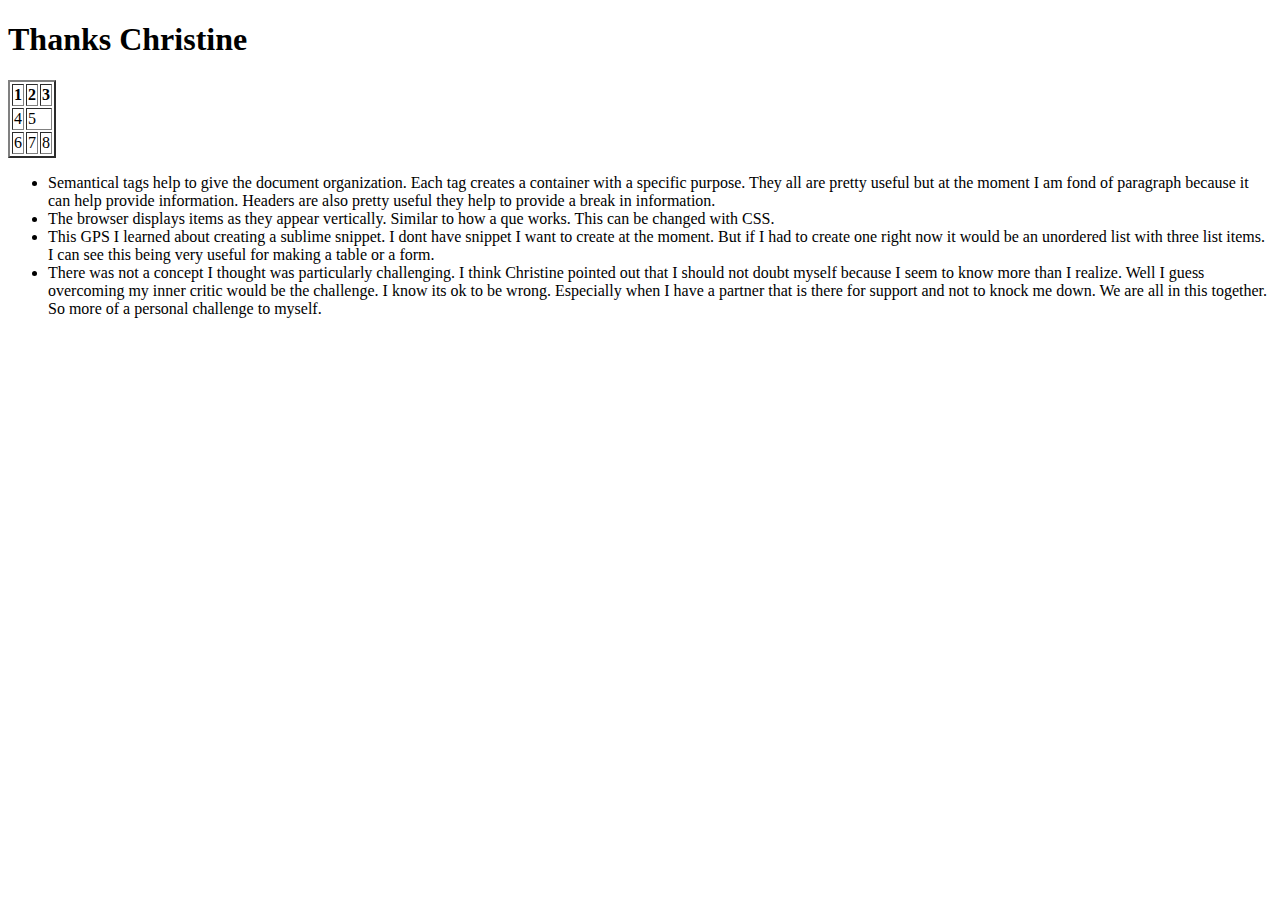
<file: html/gps/index.html>
<!DOCTYPE html>
<html>
<head>
	<title>GPS 1.2</title>
</head>
<body>
<h1>Thanks Christine</h1>
<table border="2px">
	<tr>
		<th>1</th>
		<th>2</th>
		<th>3</th>
	</tr>
	<tr>
		<td>4</td>
		<td colspan="2">5</td>
	</tr>
	<tr>
		<td>6</td>
		<td>7</td>
		<td>8</td>
	</tr>
</table>
<p>
	<ul>
		<li> Semantical tags help to give the document organization. Each tag creates a container with a specific purpose. They all are pretty useful but at the moment I am fond of paragraph because it can help provide information. Headers are also pretty useful they help to provide a break in information. </li>
		<li> The browser displays items as they appear vertically. Similar to how a que works. This can be changed with CSS.</li>
		<li> This GPS I learned about creating a sublime snippet. I dont have snippet I want to create at the moment. But if I had to create one right now it would be an unordered list with three list items. I can see this being very useful for making a table or a form.</li>
		<li> There was not a concept I thought was particularly challenging. I think Christine pointed out that I should not doubt myself because I seem to know more than I realize. Well I guess overcoming my inner critic would be the challenge. I know its ok to be wrong. Especially when I have a partner that is there for support and not to knock me down. We are all in this together. So more of a personal challenge to myself.</li>
	</ul>
</body>
</html>

<!--
-
  * Semantical tags help to give the document organization. Each tag creates a container with a specific purpose. They all are pretty useful but at the moment I am fond of paragraph because it can help provide information. Headers are also pretty useful they help to provide a break in information.
  * The browser displays items as they appear vertically. Similar to how a que works. This can be changed with CSS.</li>
  * This GPS I learned about creating a sublime snippet. I dont have snippet I want to create at the moment. But if I had to create one right now it would be an unordered list with three list items. I can see this being very useful for making a table or a form.
  * There was not a concept I thought was particularly challenging. I think Christine pointed out that I should not doubt myself because I seem to know more than I realize. Well I guess overcoming my inner critic would be the challenge. I know its ok to be wrong. Especially when I have a partner that is there for support and not to knock me down. We are all in this together. So more of a personal challenge to myself.
  
-->
</file>
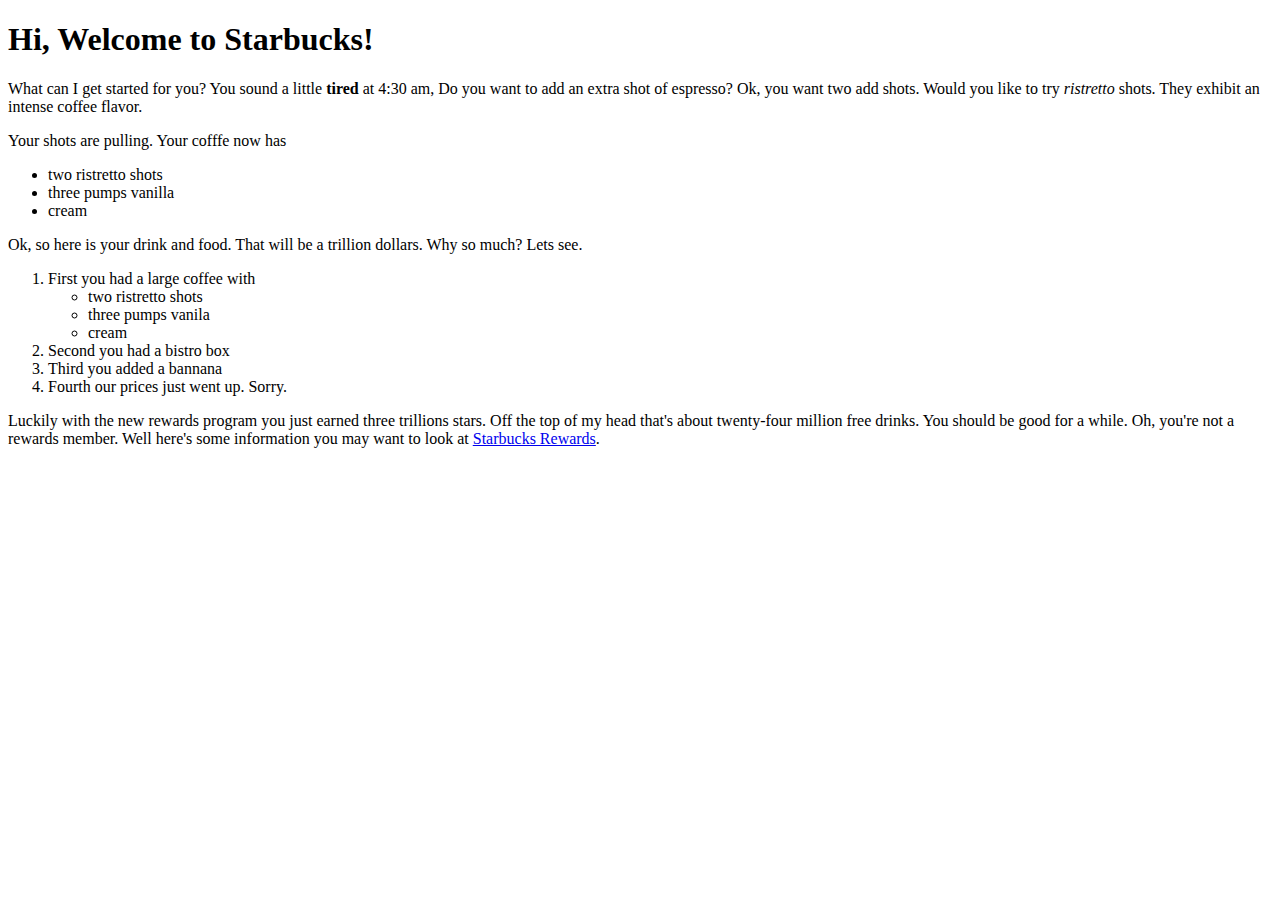
<file: html/web_basics/index.html>
<!DOCTYPE html>
<html>
<head>
	<title>That Barista Life</title>
</head>
	<body>
	<h1>Hi, Welcome to Starbucks!</h1>
	<p>What can I get started for you? You sound a little <strong>tired</strong> at 4:30 am, Do you want to add an extra shot of espresso? Ok, you want two add shots. Would you like to try <em>ristretto</em> shots. They  exhibit an intense coffee flavor.</p>
	<p>Your shots are pulling. Your cofffe now has</p> 
		<ul>
			<li>two ristretto shots</li>
			<li>three pumps vanilla</li>
			<li>cream</li>
		</ul>
	<p>Ok, so here is your drink and food. That will be a trillion dollars. Why so much? Lets see.</p>
		<ol>
			<li>First you had a large coffee with 
				<ul>
					<li>two ristretto shots</li>
					<li>three pumps vanila</li>
					<li>cream</li>
				</ul>
			<li>Second you had a bistro box</li>
			<li>Third you added a bannana</li>
			<li>Fourth our prices just went up. Sorry.</li>
		</ol>
	<p>Luckily with the new rewards program you just earned three trillions stars. Off the top of my head that's about twenty-four million free drinks. You should be good for a while. Oh, you're not a rewards member. Well here's some information you may want to look at 
		<a href="http://www.starbucks.com/promo/rewards?utm_source=landingpage&utm_medium=display&utm_campaign=starbucksrewards">Starbucks Rewards</a>.</p>
	</body>
</html>
</file>
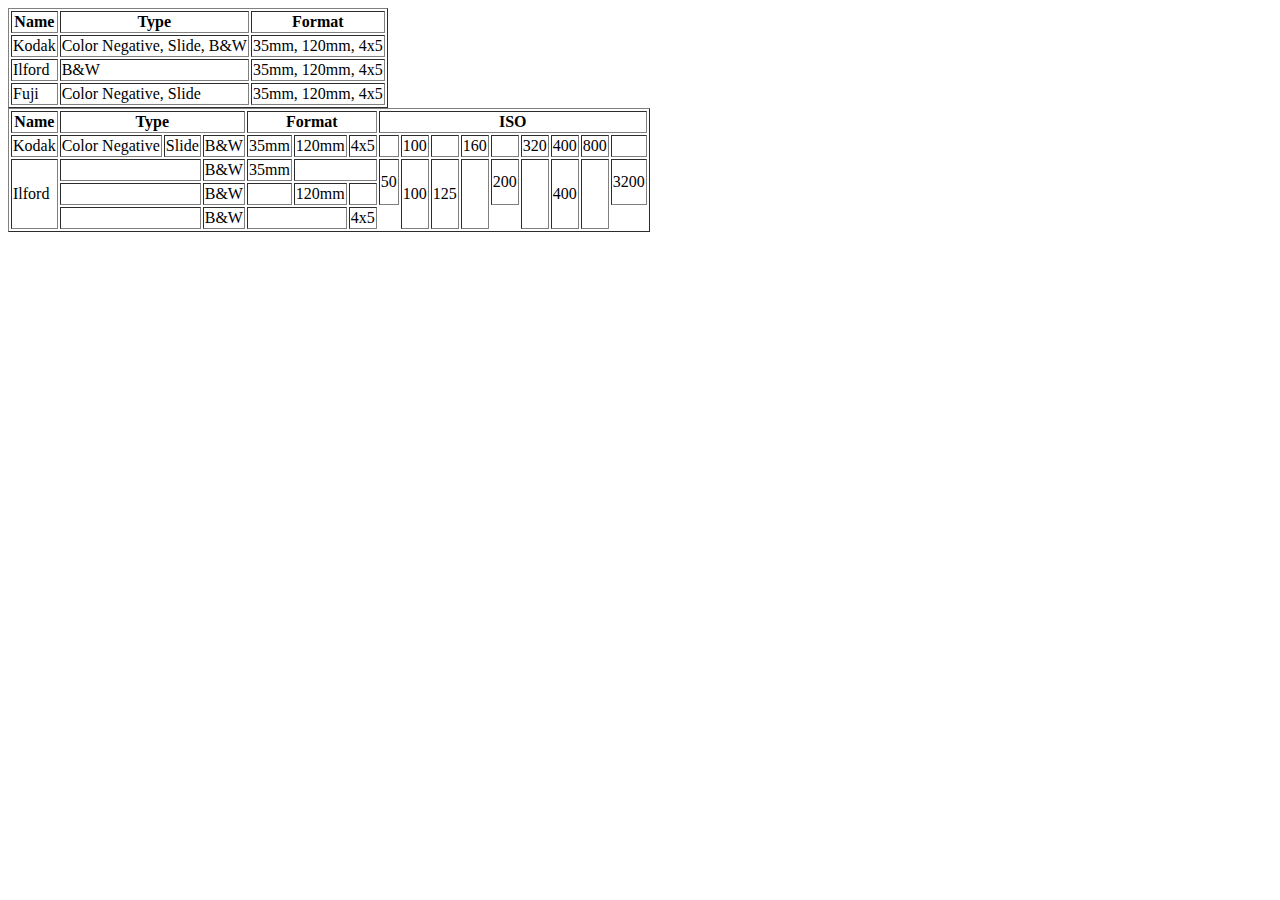
<file: html/practice-table.html>
<!DOCTYPE html>
<html>
<head>
	<title>Film</title>
</head>
<body>
<table border=1>
	<tr>
		<th>Name</th>
		<th>Type</th>
		<th>Format</th>
	</tr>
	<tr>
		<td>Kodak</td>
		<td>Color Negative, Slide, B&W</td>
		<td>35mm, 120mm, 4x5</td>
	</tr>
	<tr>
		<td>Ilford</td>
		<td>B&W</td>
		<td>35mm, 120mm, 4x5</td>
	</tr>
	<tr>
		<td>Fuji</td>
		<td>Color Negative, Slide</td>
		<td>35mm, 120mm, 4x5</td>
</table>
<table border=1>
	<tr>
		<th>Name</th>
		<th colspan="3">Type</th>
		<th colspan="3">Format</th>
		<th colspan="9">ISO</th>
	</tr>
	<tr>
		<td>Kodak</td>
		<td>Color Negative</td>
		<td>Slide</td>
		<td>B&W</td>
		<td>35mm</td>
		<td>120mm</td>
		<td>4x5</td>
		<td>&nbsp;</td>
		<td>100</td>
		<td>&nbsp;</td>
		<td>160</td>
		<td>&nbsp;</td>
		<td>320</td>
		<td>400</td>
		<td>800</td>
		<td>&nbsp;</td>
	</tr>
	<tr>
		<td rowspan="3">Ilford</td>
		<td colspan="2">&nbsp;</td>
		<td>B&W</td>
		<td>35mm</td>
		<td colspan="2">&nbsp;</td>
		<td rowspan="2">50</td>
		<td rowspan="3">100</td>
		<td rowspan="3">125</td>
		<td rowspan="3">&nbsp;</td>
		<td rowspan="2">200</td>
		<td rowspan="3">&nbsp;</td>
		<td rowspan="3">400</td>
		<td rowspan="3">&nbsp;</td>
		<td rowspan="2">3200</td>
	</tr>
	<tr>
		<td colspan="2">&nbsp;</td>
		<td>B&W</td>
		<td>&nbsp;</td>
		<td>120mm</td>
		<td>&nbsp;</td>
	</tr>
	<tr>
		<td colspan="2">&nbsp;</td>
		<td>B&W</td>
		<td colspan="2">&nbsp;</td>
		<td>4x5</td>
</table>
</body>
</html>
</file>
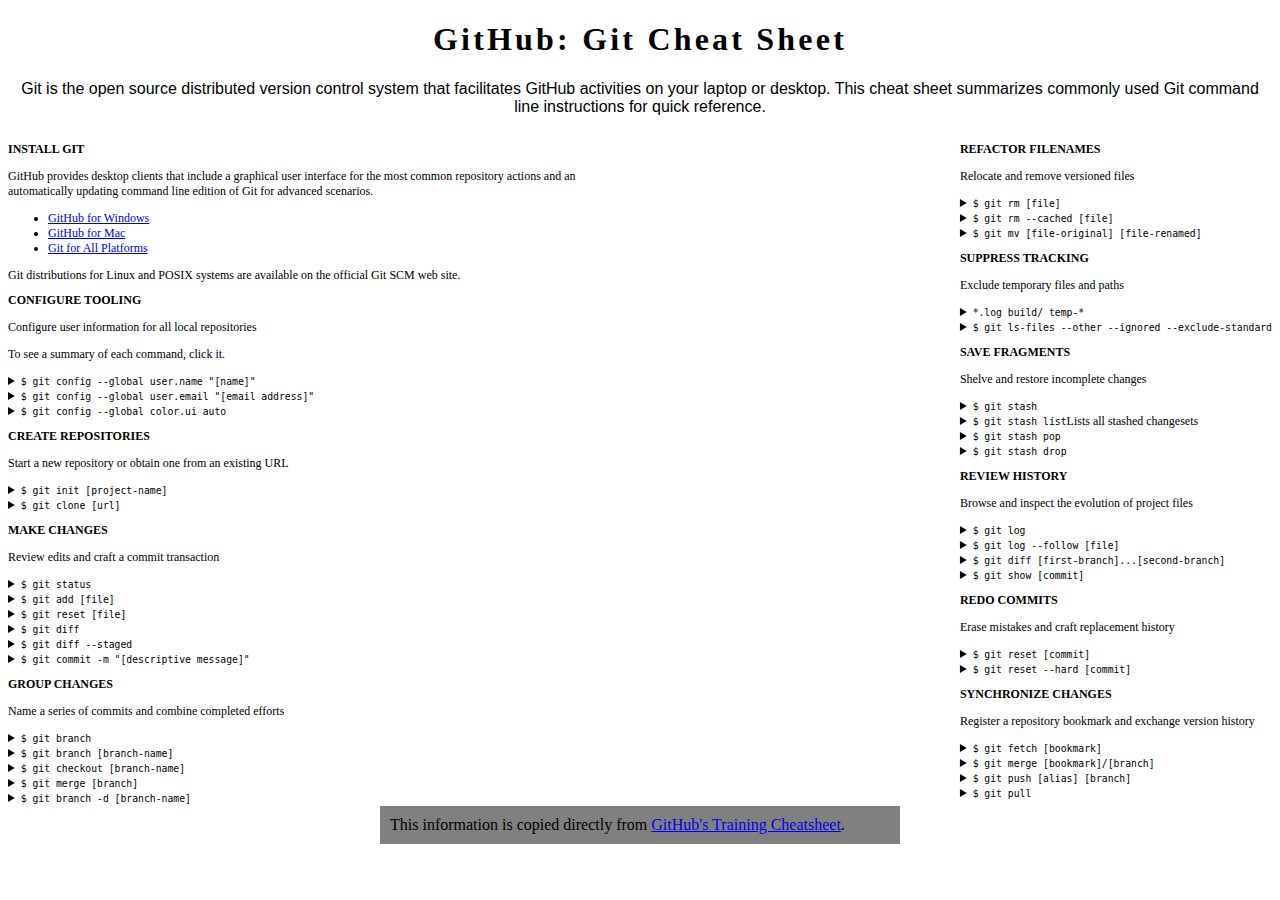
<file: css/gps/gps2-1.html>
<!--
Write your names here:
1. Anders Krakenes
2. Jordan Munoz
We spent [#] hours on this challenge.
-->

<!-- This challenge uses HTML5 syntax that may not be available in all browsers (It works in Chrome and Safari, from my testing. (<details> and<summary>). -->

<!DOCTYPE html>
<html lang="en">
  <head>
    <meta charset="UTF-8">
    <link rel="stylesheet" href="gps2-1.css">  <!-- Insert a link to the stylesheet here -->
    <title>Git Cheat Sheet</title>
  </head>

  <body>
    <header>
      <h1>GitHub: Git Cheat Sheet</h1>
      <p>Git is the open source distributed version control system that
        facilitates GitHub activities on your laptop or desktop.
        This cheat sheet summarizes commonly used Git command line
        instructions for quick reference.</p>
    </header>

    <section class="column-1">
      <article>
        <h2>INSTALL GIT</h2>
        <p>GitHub provides desktop clients that include a graphical user
        interface for the most common repository actions and an automatically
        updating command line edition of Git for advanced scenarios.</p>
        <ul>
          <li><a href="https://windows.github.com">GitHub for Windows</a></li>
          <li><a href="https://mac.github.com">GitHub for Mac</a></li>
          <li><a href="http://git-scm.com">Git for All Platforms</a></li>
        </ul>

        Git distributions for Linux and POSIX systems are available on the
        official Git SCM web site.
      </article>

      <article>
        <h2>CONFIGURE TOOLING</h2>
        <p>Configure user information for all local repositories</p>
        <p> To see a summary of each command, click it.</p>

        <details>
          <summary><code>$ git config --global user.name "[name]"</code></summary>
          <p>Sets the name you want attached to your commit transactions</p>
        </details>

        <details>
          <summary><code>$ git config --global user.email "[email address]"</code></summary>
          <p>Sets the email you want atached to your commit transactions</p>
        </details>

        <details>
          <summary><code>$ git config --global color.ui auto</code></summary>
          <p>Enables helpful colorization of command line output</p>
        </details>
      </article>

      <article>
        <h2>CREATE REPOSITORIES</h2>
        <p>Start a new repository or obtain one from an existing URL</p>

        <details>
          <summary><code>$ git init [project-name]</code></summary>
          <p>Creates a new local repository with the specified name</p>
        </details>

        <details>
          <summary><code>$ git clone [url]</code></summary>
          <p>Downloads a project and its entire version history</p>
        </details>
      </article>

      <article>
        <h2>MAKE CHANGES</h2>
        <p>Review edits and craft a commit transaction</p>

        <details>
          <summary><code>$ git status</code></summary>
          <p>Lists all new or modified files to be committed</p>
        </details>

        <details>
          <summary><code>$ git add [file]</code></summary>
          <p>Snapshots the file in preparation for versioning</p>
        </details>

        <details>
          <summary><code>$ git reset [file]</code></summary>
          <p>Unstages the file, but preserve its contents</p>
        </details>

        <details>
          <summary><code>$ git diff</code></summary>
          <p>Shows file differences not yet staged</p>
        </details>

        <details>
          <summary><code>$ git diff --staged</code></summary>
          <p>Shows file differences between staging and the last file version</p>
        </details>

        <details>
          <summary><code>$ git commit -m "[descriptive message]"</code></summary>
          <p>Records file snapshots permanently in version history</p>
        </details>
      </article>

      <article>
        <h2>GROUP CHANGES</h2>
        <p>Name a series of commits and combine completed efforts</p>

        <details>
          <summary><code>$ git branch</code></summary>
          <p>Lists all local branches in the current repository</p>
        </details>

        <details>
          <summary><code>$ git branch [branch-name]</code></summary>
          <p>Creates a new branch</p>
        </details>

        <details>
          <summary><code>$ git checkout [branch-name]</code></summary>
          <p>Switches to the specified branch and updates the working directory</p>
        </details>

        <details>
          <summary><code>$ git merge [branch]</code></summary>
          <p>Combines the specified branch’s history into the current branch</p>
        </details>

        <details>
          <summary><code>$ git branch -d [branch-name]</code></summary>
          <p>Deletes the specified branch</p>
        </details>
      </article>
    </section>

    <section class="column-2">
      <article>
        <h2>REFACTOR FILENAMES</h2>
        <p>Relocate and remove versioned files</p>

        <details>
          <summary><code>$ git rm [file]</code></summary>
          <p>Deletes the file from the working directory and stages the deletion</p>
        </details>

        <details>
          <summary><code>$ git rm --cached [file]</code></summary>
          <p>Removes the file from version control but preserves the file locally</p>
        </details>

        <details>
          <summary><code>$ git mv [file-original] [file-renamed]</code></summary>
          <p>Changes the file name and prepares it for commit</p>
        </details>
      </article>

      <article>
        <h2>SUPPRESS TRACKING</h2>
        <p>Exclude temporary files and paths</p>

        <details>
          <summary><code>*.log
                    build/
                    temp-*
          </code></summary>
          <p>A text file named .gitignore suppresses accidental versioning of files and paths matching the specified paterns</p>
        </details>

        <details>
          <summary><code>$ git ls-files --other --ignored --exclude-standard</code></summary>
          <p>Lists all ignored files in this project</p>
        </details>
      </article>

      <article>
        <h2>SAVE FRAGMENTS</h2>
        <p>Shelve and restore incomplete changes</p>

        <details>
          <summary><code>$ git stash</code></summary>
          <p>Temporarily stores all modified tracked files</p>
        </details>

        <details>
          <summary><code>$ git stash list</code>Lists all stashed changesets</summary>
          <p></p>
        </details>

        <details>
          <summary><code>$ git stash pop</code></summary>
          <p>Restores the most recently stashed files</p>
        </details>

        <details>
          <summary><code>$ git stash drop</code></summary>
          <p>Discards the most recently stashed changeset</p>
        </details>

      </article>

      <article>
        <h2>REVIEW HISTORY</h2>
        <p>Browse and inspect the evolution of project files</p>

        <details>
          <summary><code>$ git log</code></summary>
          <p>Lists version history for the current branch</p>
        </details>

        <details>
          <summary><code>$ git log --follow [file]</code></summary>
          <p>Lists version history for a file, including renames</p>
        </details>

        <details>
          <summary><code>$ git diff [first-branch]...[second-branch]</code></summary>
          <p>Shows content differences between two branches</p>
        </details>

        <details>
          <summary><code>$ git show [commit]</code></summary>
          <p>Outputs metadata and content changes of the specified commit</p>
        </details>
      </article>

      <article>
        <h2>REDO COMMITS</h2>
        <p>Erase mistakes and craft replacement history</p>

        <details>
          <summary><code>$ git reset [commit]</code></summary>
          <p>Undoes all commits after [commit], preserving changes locally</p>
        </details>

        <details>
          <summary><code>$ git reset --hard [commit]</code></summary>
          <p>Discards all history and changes back to the specified commit</p>
        </details>
      </article>

      <article>
        <h2>SYNCHRONIZE CHANGES</h2>
        <p>Register a repository bookmark and exchange version history</p>

        <details>
          <summary><code>$ git fetch [bookmark]</code></summary>
          <p>Downloads all history from the repository bookmark</p>
        </details>

        <details>
          <summary><code>$ git merge [bookmark]/[branch]</code></summary>
          <p>Combines bookmark’s branch into current local branch</p>
        </details>

        <details>
          <summary><code>$ git push [alias] [branch]</code></summary>
          <p>Uploads all local branch commits to GitHub</p>
        </details>

        <details>
          <summary><code>$ git pull</code></summary>
          <p>Downloads bookmark history and incorporates changes</p>
        </details>
      </article>
    </section>

    <footer>
      This information is copied directly from <a href="https://training.github.com/kit/downloads/github-git-cheat-sheet.pdf">GitHub's Training Cheatsheet</a>.
    </footer>
  <!-- I do feel more confident after this GPS. I still have more to learn but id did help me understand better. My understanding of how to use floating elements compared to inline-block. I felt ok but I think my inner critic got the best of me right at the beggining. I was able to recover but it took some time. -->
  </body>
</html>
</file>
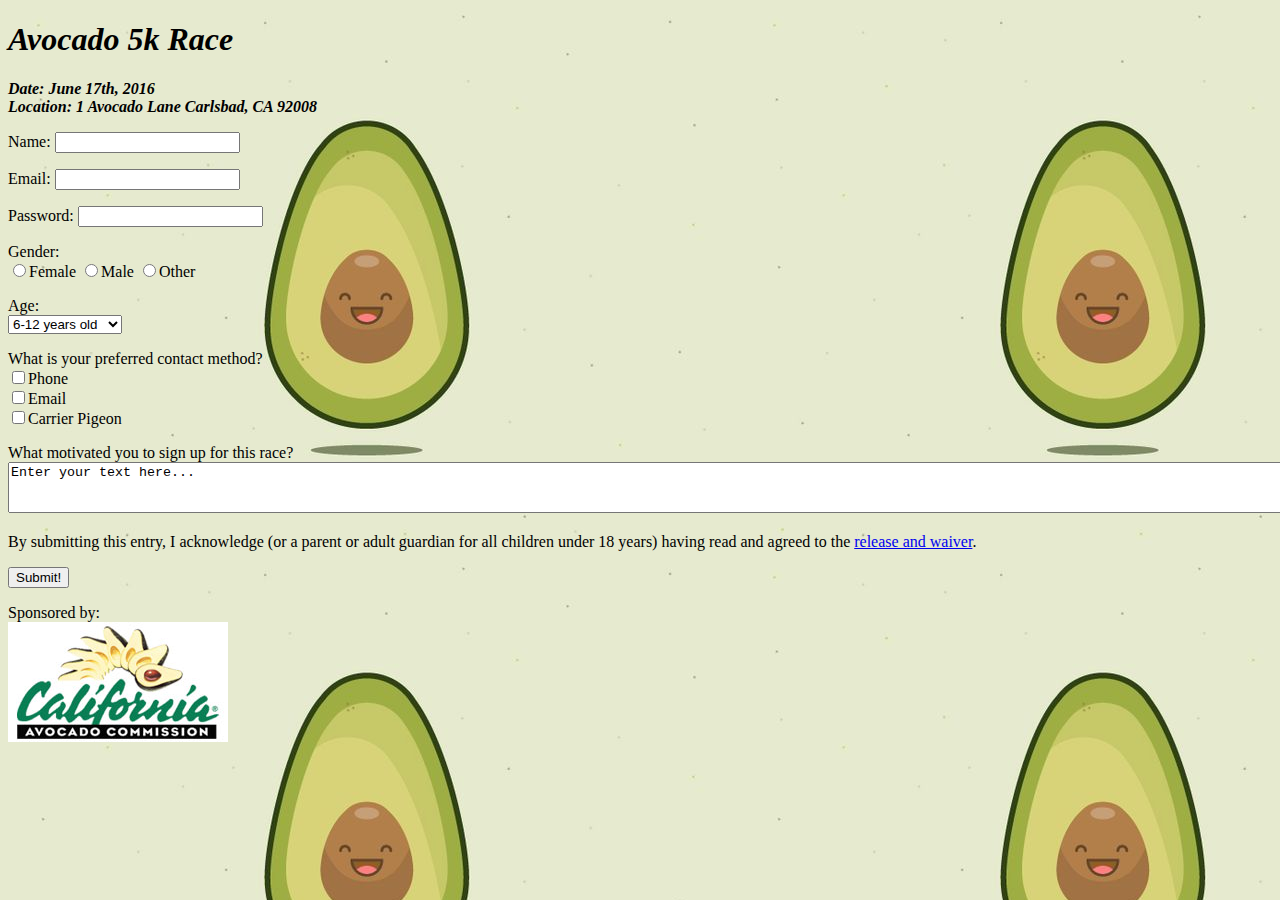
<file: html/forms/practice-form.html>
<!DOCTYPE html>
<html>
<head>
	<title>Avocado 5K Race</title>
</head>
<body background="happy.jpg">
<h1><em>Avocado 5k Race</em></h1>
	<p><strong><em>Date: June 17th, 2016<br>
	Location: 1 Avocado Lane Carlsbad, CA 92008</em></strong></p>
<form action="success.html" method="post">
	<p><label>Name:</label>
		<input type="text" name="name"></p>
	<p><label>Email:</label>
		<input type="email" name="email"></p>
	<p><label>Password:</label>
		<input type="password" name="password"></p>
	<p><label>Gender:</label><br>
		<input type="radio" name="gender" value="female">Female
		<input type="radio" name="gender" value="male">Male
		<input type="radio" name="gender" value="other">Other</p>
	<p><label>Age:</label><br>
		<select name="age">
			<option value="6-12 years old">6-12 years old</option>
			<option value="13-19 years old">13-19 years old</option>
			<option value="20-29 years old">20-29 years old</option>
			<option value="30-39 years old">30-39 years old</option>
			<option value="40-49 years old">40-49 years old</option>
			<option value="50-59 years old">50-59 years old</option>
			<option value="60+ years old">60+ years old</option>
		</select></p>
		<p><label>What is your preferred contact method?</label><br>
			<input type="checkbox" name="phone" value="Phone">Phone<br>
			<input type="checkbox" name="email" value="Email">Email<br>
			<input type="checkbox" name="carrier-pigeon" value="Carrier Pigeon">Carrier Pigeon</p>
		<p><label>What motivated you to sign up for this race?</label><br><textarea rows="3" cols="160">Enter your text here...</textarea></p>
	<p>By submitting this entry, I acknowledge (or a parent or adult guardian for all children under 18 years) having read and agreed to the <a href="waiver.html">release and waiver</a>.<br>
	<p><button type="submit">Submit!</button></p>
	</form>
	<p>Sponsored by:<br> <img src="cac-logo.jpg" alt="CAC Logo"></p>
</body>
</html>
</file>
<file: css/gps/gps2-1.css>
body {
  background-image: url(http://31.media.tumblr.com/17fea920ff36ef4f5b877d5216a7aad9/tumblr_mo9xje8zZ41qcbiufo1_1280.gif);
  background-size: 100%;
  background-repeat: no-repeat;
}

header {
  width: auto;
  background-color: transparent;
  font-family: helvetica;
  text-align: center;
}
.column-1 {
  float: left;
  max-width: 50%;
  background-color: transparent;
  font-family: arial black ;
  font-size: .75em;
 
}
.column-2 {
  float: right;
  max-width: 50%;
  background-color: transparent;
  font-family: arial black;
  font-size: .75em;
}

footer {
  clear: both;
  background-color: gray;
  width: 500px;
  margin: 0 auto 0 auto;
  padding: 10px

}

h1 {
  font-size: 2em;
  letter-spacing: .1em;
  font-family: arial black;
}

h2 {
  font-size: 1em;
}
</file>
